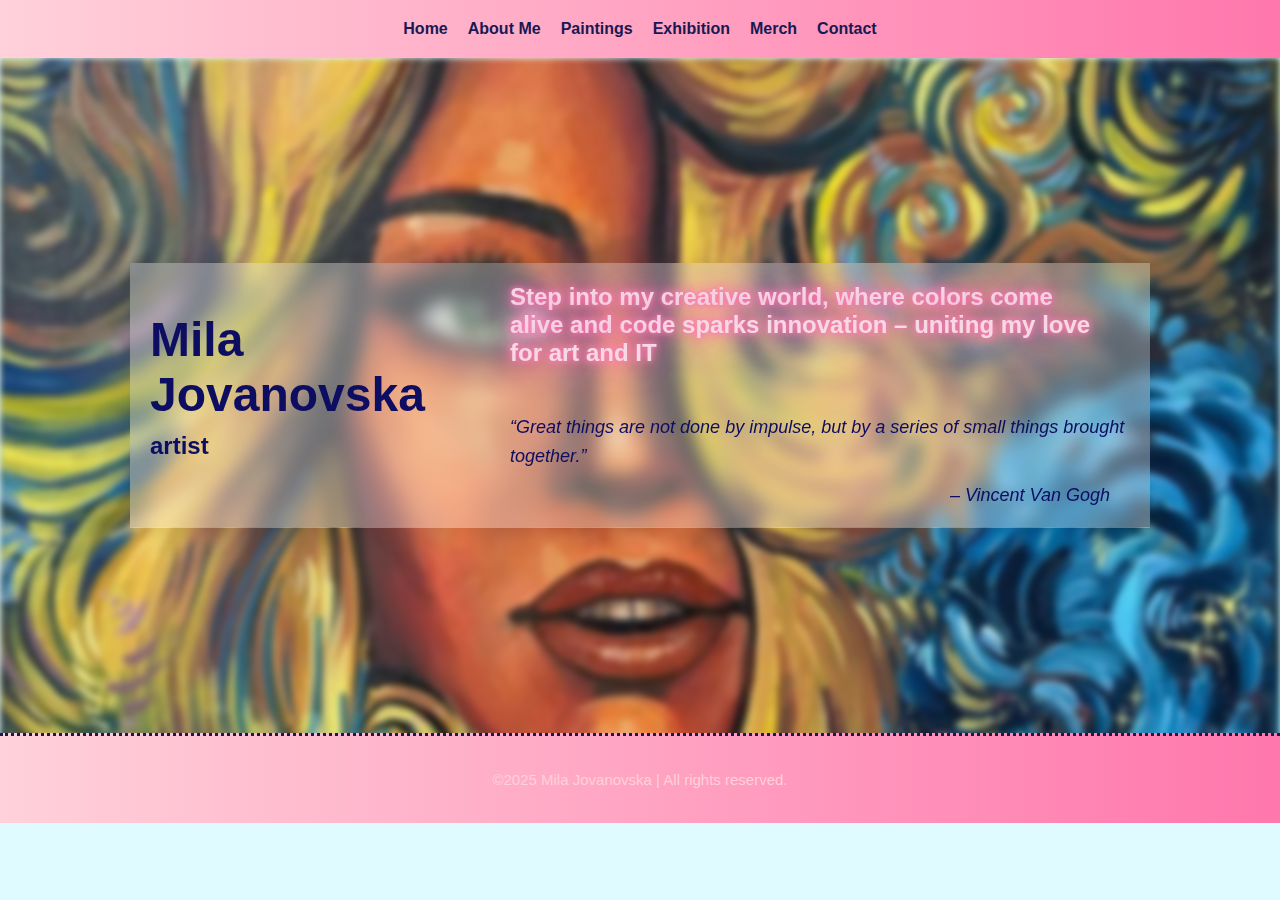
<file: index.html>
<!DOCTYPE html>
<html lang="en">
<head>
    <meta charset="UTF-8">
    <title>Mila's World of Art</title>
    <link rel="stylesheet" href="main.css">
</head>
<body>
<nav class="navbar">
    <a href="index.html">Home</a>
    <a href="about.html">About Me</a>
    <a href="paintings.html">Paintings</a>
    <a href="exhibition.html">Exhibition</a>
    <a href="merch.html">Merch</a>
    <a href="contact.html">Contact</a>
</nav>

<div class="hero-section">
    <div class="blur-bg"></div>

    <div class="hero-content">

        <div class="blur-card two-column">
            <div class="left-side">
                <h1 class="name">Mila Jovanovska</h1>
                <h2 class="title">artist</h2>
            </div>
            <div class="right-side">
                <h2 class="welcome-text">
                    Step into my creative world, where colors come alive and code sparks innovation – uniting my love
                    for art and IT<br><br>
                </h2>
                <p class="quote">
                    “Great things are not done by impulse, but by a series of small things brought together.”
                    <br><span class="author">– Vincent Van Gogh</span>
                </p>
            </div>
        </div>

    </div>
</div>

<footer>
    <p>&copy;2025
        <a href="https://www.instagram.com/milas_worldofart/">Mila Jovanovska </a> | All rights reserved.
    </p>
</footer>
</body>
</html>
</file>
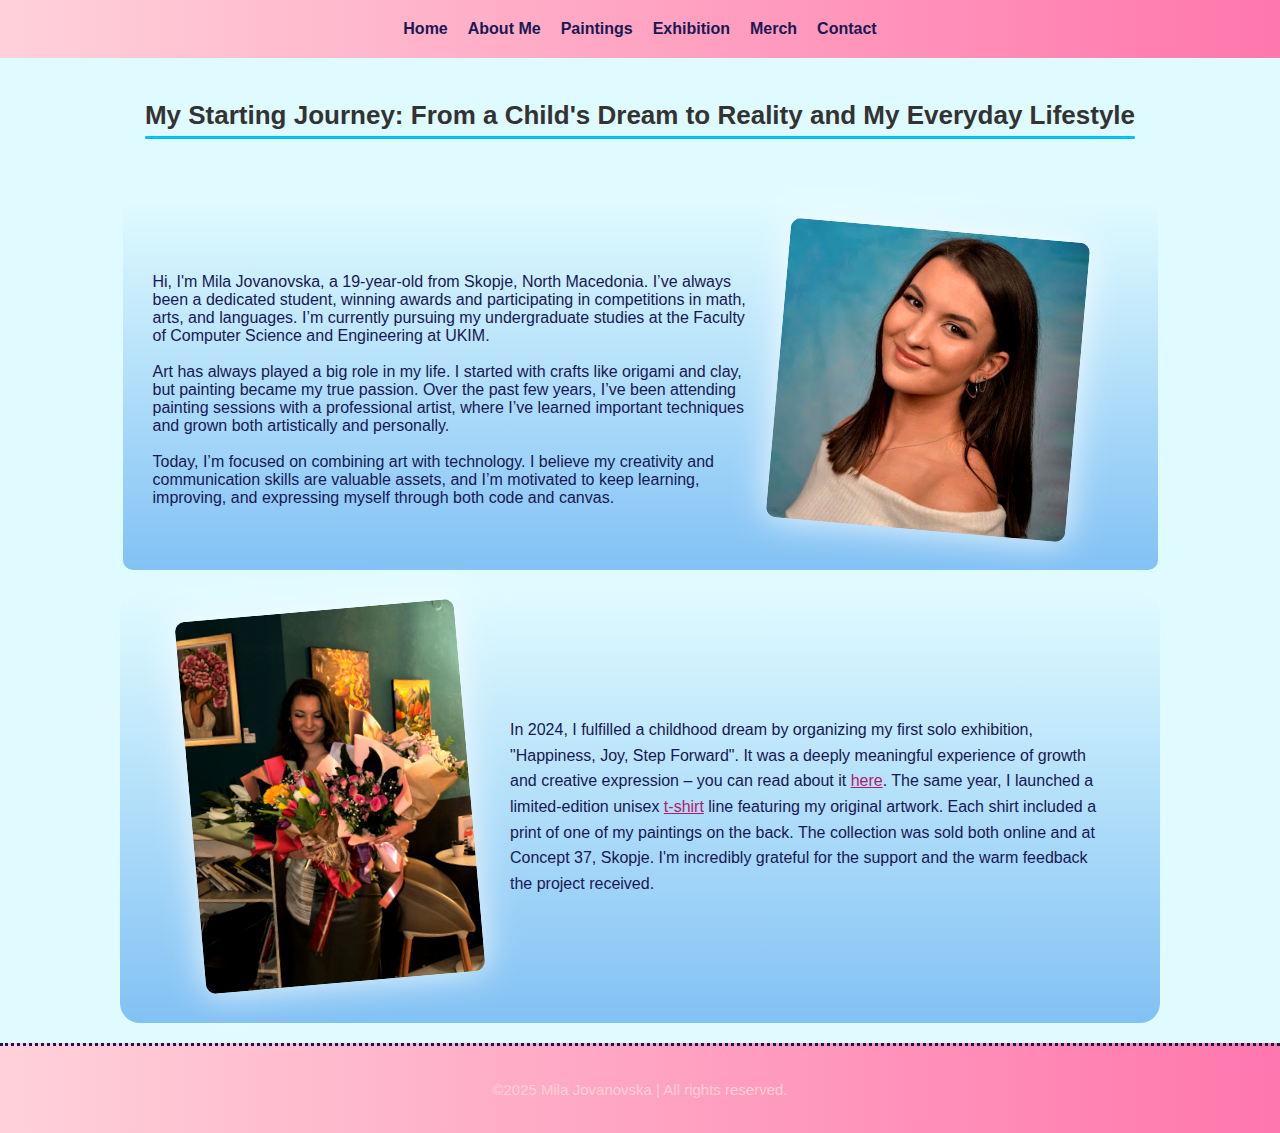
<file: about.html>
<!DOCTYPE html>
<html lang="en">
<head>
    <meta charset="UTF-8">
    <title>About Me</title>
    <link rel="stylesheet" href="main.css">
</head>
<body>
<nav class="navbar">
    <a href="index.html">Home</a>
    <a href="about.html">About Me</a>
    <a href="paintings.html">Paintings</a>
    <a href="exhibition.html">Exhibition</a>
    <a href="merch.html">Merch</a>
    <a href="contact.html">Contact</a>
</nav>
<div class="welcome">
    <h2>My Starting Journey: From a Child's Dream to Reality and My Everyday Lifestyle</h2>
</div>

<div class="me">

    <div class="text">
        <p>Hi, I'm Mila Jovanovska, a 19-year-old from Skopje, North Macedonia. I’ve always been a dedicated
            student,
            winning awards and participating in competitions in math, arts, and languages. I’m currently pursuing my
            undergraduate studies at the Faculty of Computer Science and Engineering at UKIM.
            <br>
            <br>
            Art has always played a big role in my life. I started with crafts like origami and clay, but painting
            became my true passion. Over the past few years, I’ve been attending painting sessions with a
            professional
            artist, where I’ve learned important techniques and grown both artistically and personally.
            <br>
            <br>
            Today, I’m focused on combining art with technology. I believe my creativity and communication skills
            are
            valuable assets, and I’m motivated to keep learning, improving, and expressing myself through both code
            and
            canvas.

            <img src=".idea/me.jpg" height="450" width="450"/>
        </p>

    </div>
</div>
<div class="section">
    <img src="img2.jpg" class="project-image" alt="Art Project">
    <div class="project-text">
        <p>
            In 2024, I fulfilled a childhood dream by organizing my first solo exhibition, "Happiness, Joy, Step Forward".
            It was a deeply meaningful experience of growth and creative expression – you can read about it
            <a href="exhibition.html" class="exhibition-link">here</a>.
            The same year, I launched a limited-edition unisex
            <a href="merch.html" class="exhibition-link">t-shirt</a> line featuring my original artwork.
            Each shirt included a print of one of my paintings on the back.
            The collection was sold both online and at Concept 37, Skopje.
            I'm incredibly grateful for the support and the warm feedback the project received.
        </p>

    </div>
</div>

<footer>
    <p>&copy;2025
        <a href="https://www.instagram.com/milas_worldofart/">Mila Jovanovska </a>| All rights reserved.
    </p>
</footer>

</body>
</html>
</file>
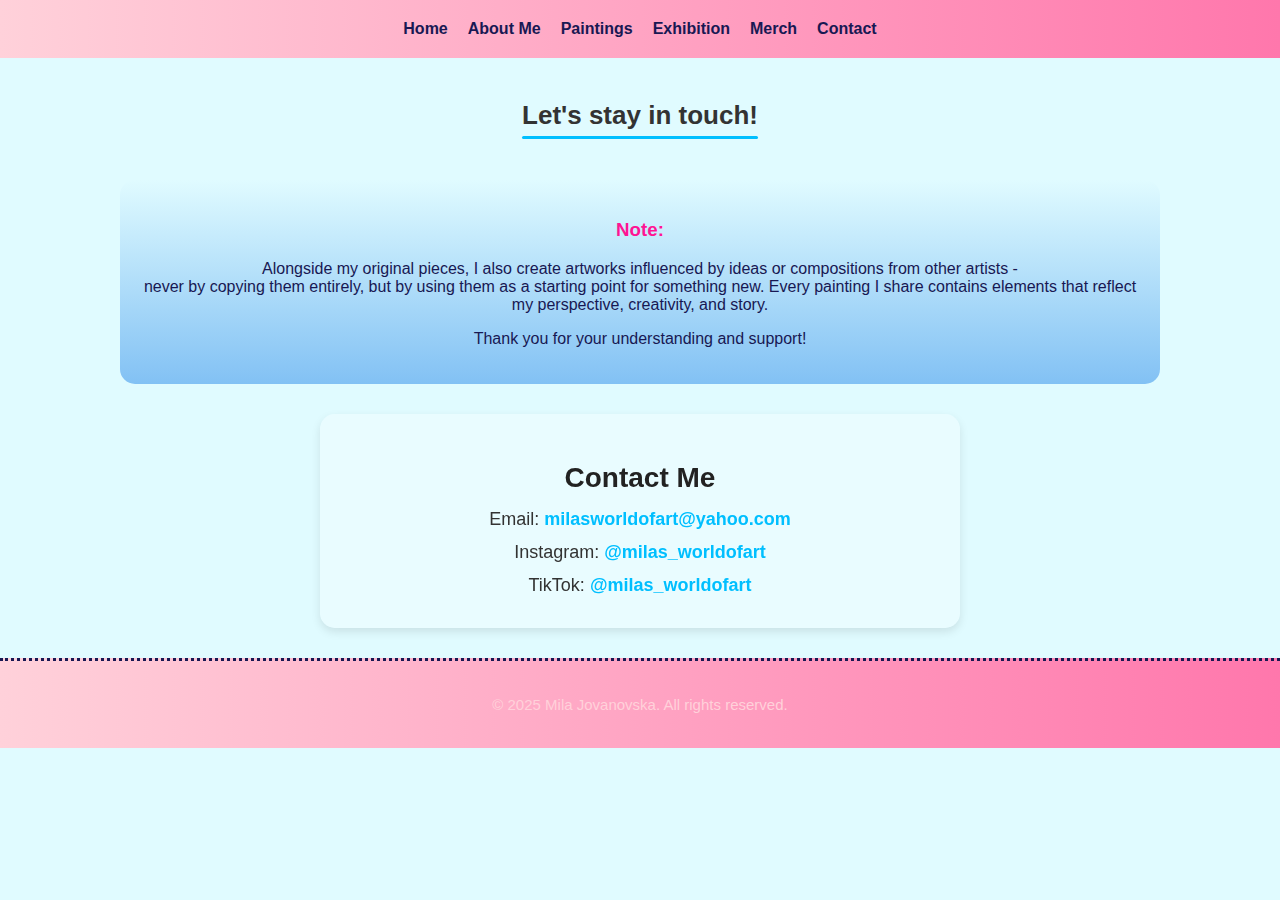
<file: contact.html>
<!DOCTYPE html>
<html lang="en">
<head>
    <meta charset="UTF-8">
    <title>Contact Me</title>
    <link rel="stylesheet" href="main.css">
</head>
<body>

<nav class="navbar">
    <a href="index.html">Home</a>
    <a href="about.html">About Me</a>
    <a href="paintings.html">Paintings</a>
    <a href="exhibition.html">Exhibition</a>
    <a href="merch.html">Merch</a>
    <a href="contact.html">Contact</a>
</nav>
<div class="welcome">
    <h2>Let's stay in touch!</h2>
</div>
<div class="attention">
    <p>
    <h3>Note:</h3>
    <p>
        Alongside my original pieces, I also create artworks influenced by ideas or compositions from other artists
        -<br>
        never by copying them entirely, but by using them as a starting point for something new. Every painting I share
        contains elements that reflect my perspective, creativity, and story.
    </p>
    <p>
        Thank you for your understanding and support!
    </p>

    </p>
</div>
<div class="contact-info">
    <h3>Contact Me</h3>
    <ul>
        <li>Email: <a href="mailto:milasworldofart@yahoo.com">milasworldofart@yahoo.com</a></li>
        <li>Instagram:
            <a href="https://www.instagram.com/milas_worldofart?igsh=MXV6emM2bXAyM2g3cQ%3D%3D" target="_blank"
               rel="noopener noreferrer">
                @milas_worldofart
            </a>
        </li>
        <li>TikTok:
            <a href="https://www.tiktok.com/@milas_worldofart?is_from_webapp=1&sender_device=pc" target="_blank" rel="noopener noreferrer">
                @milas_worldofart
            </a>
        </li>
    </ul>
</div>

<footer>
    <p>&copy; 2025 Mila Jovanovska. All rights reserved.</p>

</footer>


</body>
</html>
</file>
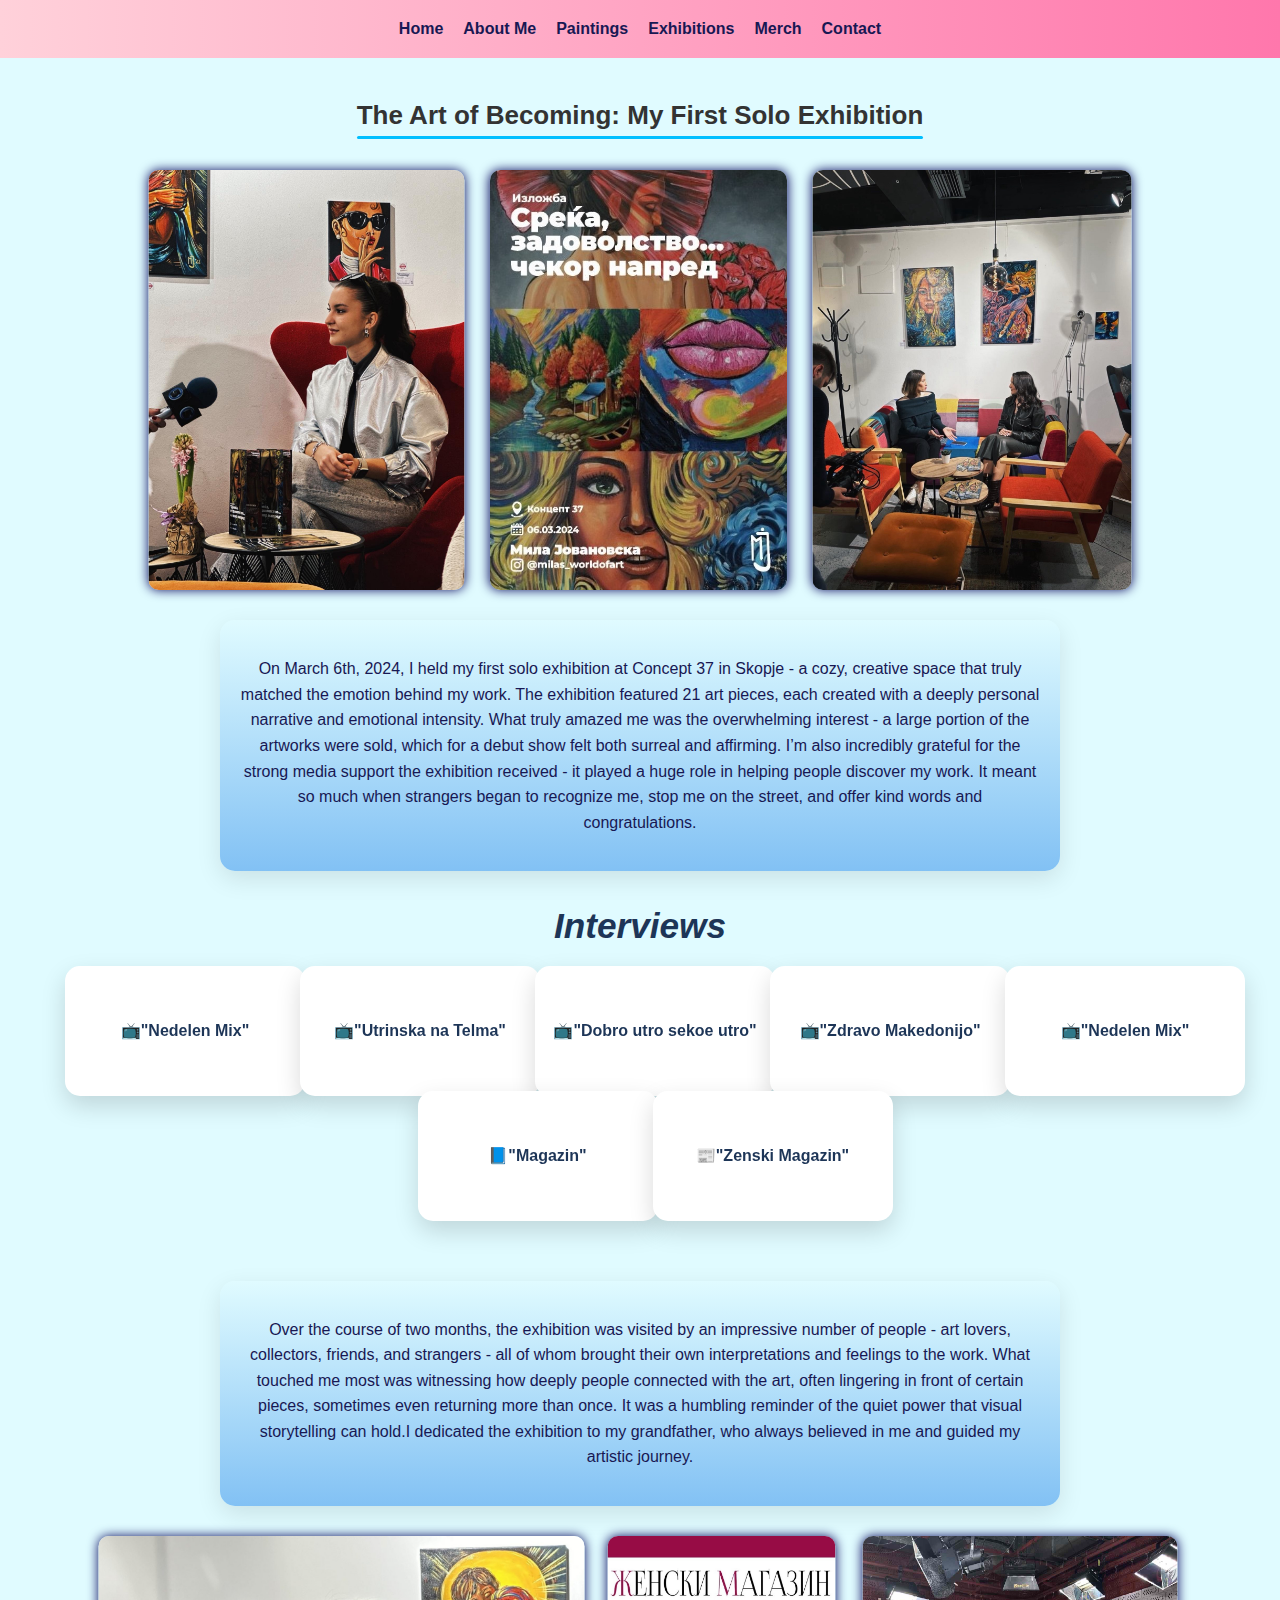
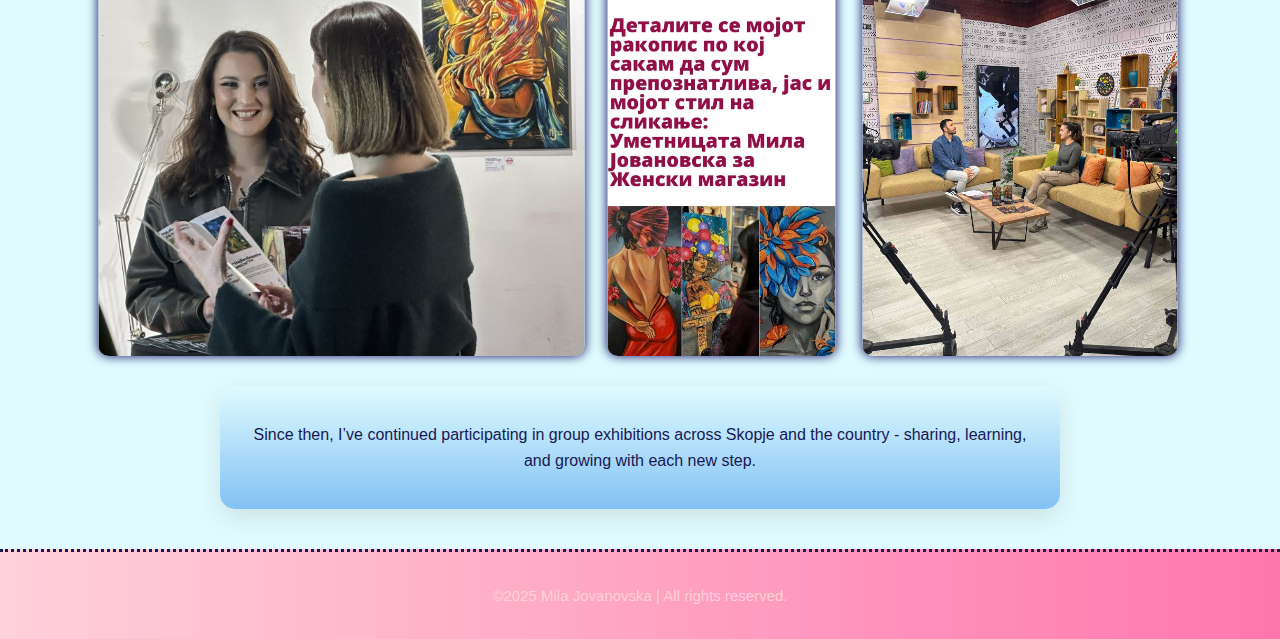
<file: exhibition.html>
<!DOCTYPE html>
<html lang="en">
<head>
    <meta charset="UTF-8">
    <title>Exhibitions</title>
    <link rel="stylesheet" href="main.css">
</head>
<body>

<nav class="navbar">
    <a href="index.html">Home</a>
    <a href="about.html">About Me</a>
    <a href="paintings.html">Paintings</a>
    <a href="exhibition.html">Exhibitions</a>
    <a href="merch.html">Merch</a>
    <a href="contact.html">Contact</a
    >
</nav>

<div class="welcome">
    <h2>The Art of Becoming: My First Solo Exhibition</h2>
</div>
<div class="imgInterviews1">
    <img src="images/img8.jpg" height="1600" width="1204"/>
    <img src="images/img9.jpg" height="664" width="469"/>
    <img src="images/img7.jpg" height="1600" width="1216"/>
</div>

<div class="exhibitionText1">
    <p>
        On March 6th, 2024, I held my first solo exhibition at Concept 37 in Skopje - a cozy, creative space that truly
        matched the emotion behind my work. The exhibition featured 21 art pieces, each created with a deeply
        personal narrative and emotional intensity. What truly amazed me was the overwhelming interest - a large portion
        of the artworks were sold, which for a debut show felt both surreal and affirming.
        I’m also incredibly grateful for the strong media support the exhibition received - it played a huge role in
        helping people discover my work. It meant so much when strangers began to recognize me, stop me on the street,
        and offer kind words and congratulations.


    </p>

</div>


<div class="interviews">
    <h2>Interviews</h2>
    <div class="flip-container">
        <div class="flip-card">
            <div class="flip-front">
                <p>📺"Nedelen Mix"</p>
            </div>
            <div class="flip-back">
                <p>"Nedelen Mix"</p>
                <a href="https://youtu.be/dcqgLA30wpY" target="_blank">Watch now</a>
            </div>
        </div>

        <div class="flip-card">
            <div class="flip-front">
                <p>📺"Utrinska na Telma"</p>
            </div>
            <div class="flip-back">
                <p>"Utrinska na Telma"</p>
                <a href="https://youtu.be/aMEjPIPRVi8" target="_blank">Watch now</a>
            </div>
        </div>

        <div class="flip-card">
            <div class="flip-front">
                <p>📺"Dobro utro sekoe utro"</p>
            </div>
            <div class="flip-back">
                <p>"Dobro utro sekoe utro"</p>
                <a href="https://youtu.be/pKvkNvv9lfY" target="_blank">Watch now</a>
            </div>
        </div>

        <div class="flip-card">
            <div class="flip-front">
                <p>📺"Zdravo Makedonijo"</p>
            </div>
            <div class="flip-back">
                <p>"Zdravo Makedonijo"</p>
                <a href="https://youtu.be/wTSNvPUZFeI" target="_blank">Watch now</a>
            </div>
        </div>

        <div class="flip-card">
            <div class="flip-front">
                <p>📺"Nedelen Mix"</p>
            </div>
            <div class="flip-back">
                <p>"Nedelen Mix"</p>
                <a href="https://youtu.be/HUmpvROEDkQ" target="_blank">Watch now</a>
            </div>
        </div>

        <div class="flip-card">
            <div class="flip-front">
                <p>📘"Magazin"</p>
            </div>
            <div class="flip-back">
                <p>"Magazin"</p>
                <a href="https://www.facebook.com/share/v/16mEeyQzXe/?mibextid=wwXIfr" target="_blank">Watch now</a>
            </div>
        </div>

        <div class="flip-card">
            <div class="flip-front">
                <p>📰"Zenski Magazin"</p>
            </div>
            <div class="flip-back">
                <p>"Zenski Magazin"</p>
                <a href="https://zenskimagazin.mk/detalite-se-mojot-rakopis-po-koj-sakam-da-sum-prepoznatliva-jas-i-mojot-stil-na-slikanje-umetnicata-mila-jovanovska-za-zenski-magazin?fbclid=PAZXh0bgNhZW0CMTEAAaeGGCNpCBWvnUDwX6FDMJ9qyCWMM6Rq1bqQgmxT9shOe9HN4sn8YHInjyqxDg_aem_coxfrrc6ETW5gbQxuFY6HQ"
                   target="_blank">Read now</a>
            </div>
        </div>

    </div>
</div>

<div class="exhibitionText2">
    <p>
        Over the course of two months, the exhibition was visited by an impressive number of people - art lovers,
        collectors, friends, and strangers - all of whom brought their own interpretations and feelings to the work.
        What touched me most was witnessing how deeply people connected with the art, often lingering in front of
        certain pieces, sometimes even returning more than once. It was a humbling reminder of the quiet power that
        visual storytelling can hold.I dedicated the exhibition to
        my grandfather, who always believed in me and guided my artistic journey.
    </p>
</div>
<div class="imgInterviews2">
    <img src="images/img5.jpg" height="1200" width="1600"/>
    <img src="images/img6.jpg" height="1587" width="861"/>
    <img src="images/img10.jpg" height="1600" width="1200"/>

</div>

<div class="exhibitionText3">
    <p>

        Since then, I’ve continued participating in group exhibitions across Skopje and the country - sharing, learning,
        and growing with each new step.
    </p>
</div>

<footer>
    <p>&copy;2025
        <a href="https://www.instagram.com/milas_worldofart/">Mila Jovanovska </a>| All rights reserved.
    </p>

</footer>

</body>
</html>
</file>
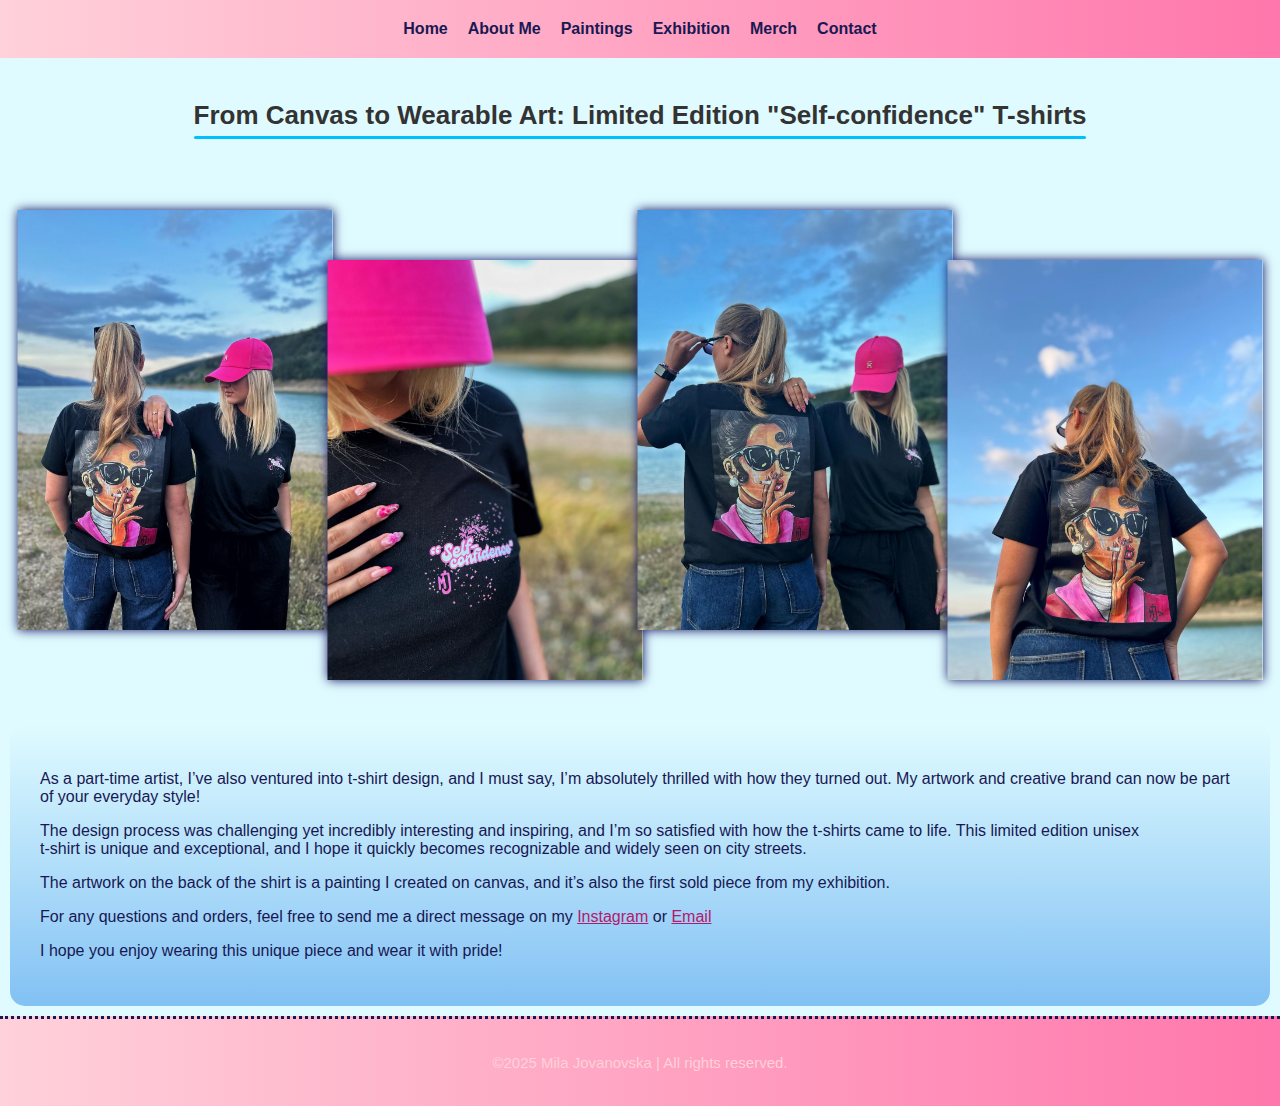
<file: merch.html>
<!DOCTYPE html>
<html lang="en">
<head>
    <meta charset="UTF-8">
    <title>Merch</title>
    <link rel="stylesheet" href="main.css">
</head>
<body>

<nav class="navbar">
    <a href="index.html">Home</a>
    <a href="about.html">About Me</a>
    <a href="paintings.html">Paintings</a>
    <a href="exhibition.html">Exhibition</a>
    <a href="merch.html">Merch</a>
    <a href="contact.html">Contact</a>
</nav>

<div class="welcome">
    <h2>From Canvas to Wearable Art: Limited Edition "Self-confidence" T-shirts</h2>
</div>

<div class="merchimgs">
    <a href="https://www.instagram.com/p/C-cfUNqsLpJ/?igsh=eHI0azdnNDM1ZHJ1" target="_blank" class="first">
        <img src=".idea/original.jpeg"/>
    </a>
    <a href="https://www.instagram.com/p/C-cfUNqsLpJ/?igsh=eHI0azdnNDM1ZHJ1" target="_blank" class="second">
        <img src=".idea/close.jpeg" height="1440" width="1080"/>
    </a>
    <a href="https://www.instagram.com/p/C-cfUNqsLpJ/?igsh=eHI0azdnNDM1ZHJ1" target="_blank" class="third">
        <img src=".idea/both.jpeg" height="1440" width="1080"/>
    </a>
    <a href="https://www.instagram.com/p/C-cfUNqsLpJ/?igsh=eHI0azdnNDM1ZHJ1" target="_blank" class="fourth">
        <img src=".idea/back.jpeg" height="1440" width="1080"/>
    </a>
</div>

<div class="merchDetails">
    <div class="merchText">
        <p>
            As a part-time artist, I’ve also ventured into t-shirt design, and I must say, I’m absolutely thrilled with
            how
            they turned out. My artwork and creative brand can now be part of your everyday style!
        </p>
        <p>
            The design process was challenging yet incredibly interesting and inspiring, and I’m so satisfied with how
            the
            t-shirts came to life. This limited edition unisex <br>t-shirt is unique and exceptional, and I hope it
            quickly
            becomes recognizable and widely seen on city streets.
        </p>
        <p>
            The artwork on the back of the shirt is a painting I created on canvas, and it’s also the first sold piece
            from
            my exhibition.
        </p>

        <p>
            For any questions and orders, feel free to send me a direct message on my <a
                href="https://www.instagram.com/milas_worldofart?igsh=MXV6emM2bXAyM2g3cQ=="
                target="_blank" class="insta">Instagram</a>
            or <a href="mailto:milasworldofart@yahoo.com" class="email">Email</a>
        </p>
        <p>
            I hope you enjoy wearing this unique piece and wear it with pride!
        </p>

    </div>
</div>


<footer>
    <p>&copy;2025
        <a href="https://www.instagram.com/milas_worldofart/">Mila Jovanovska </a>| All rights reserved.
    </p>
</footer>


</body>
</html>
</file>
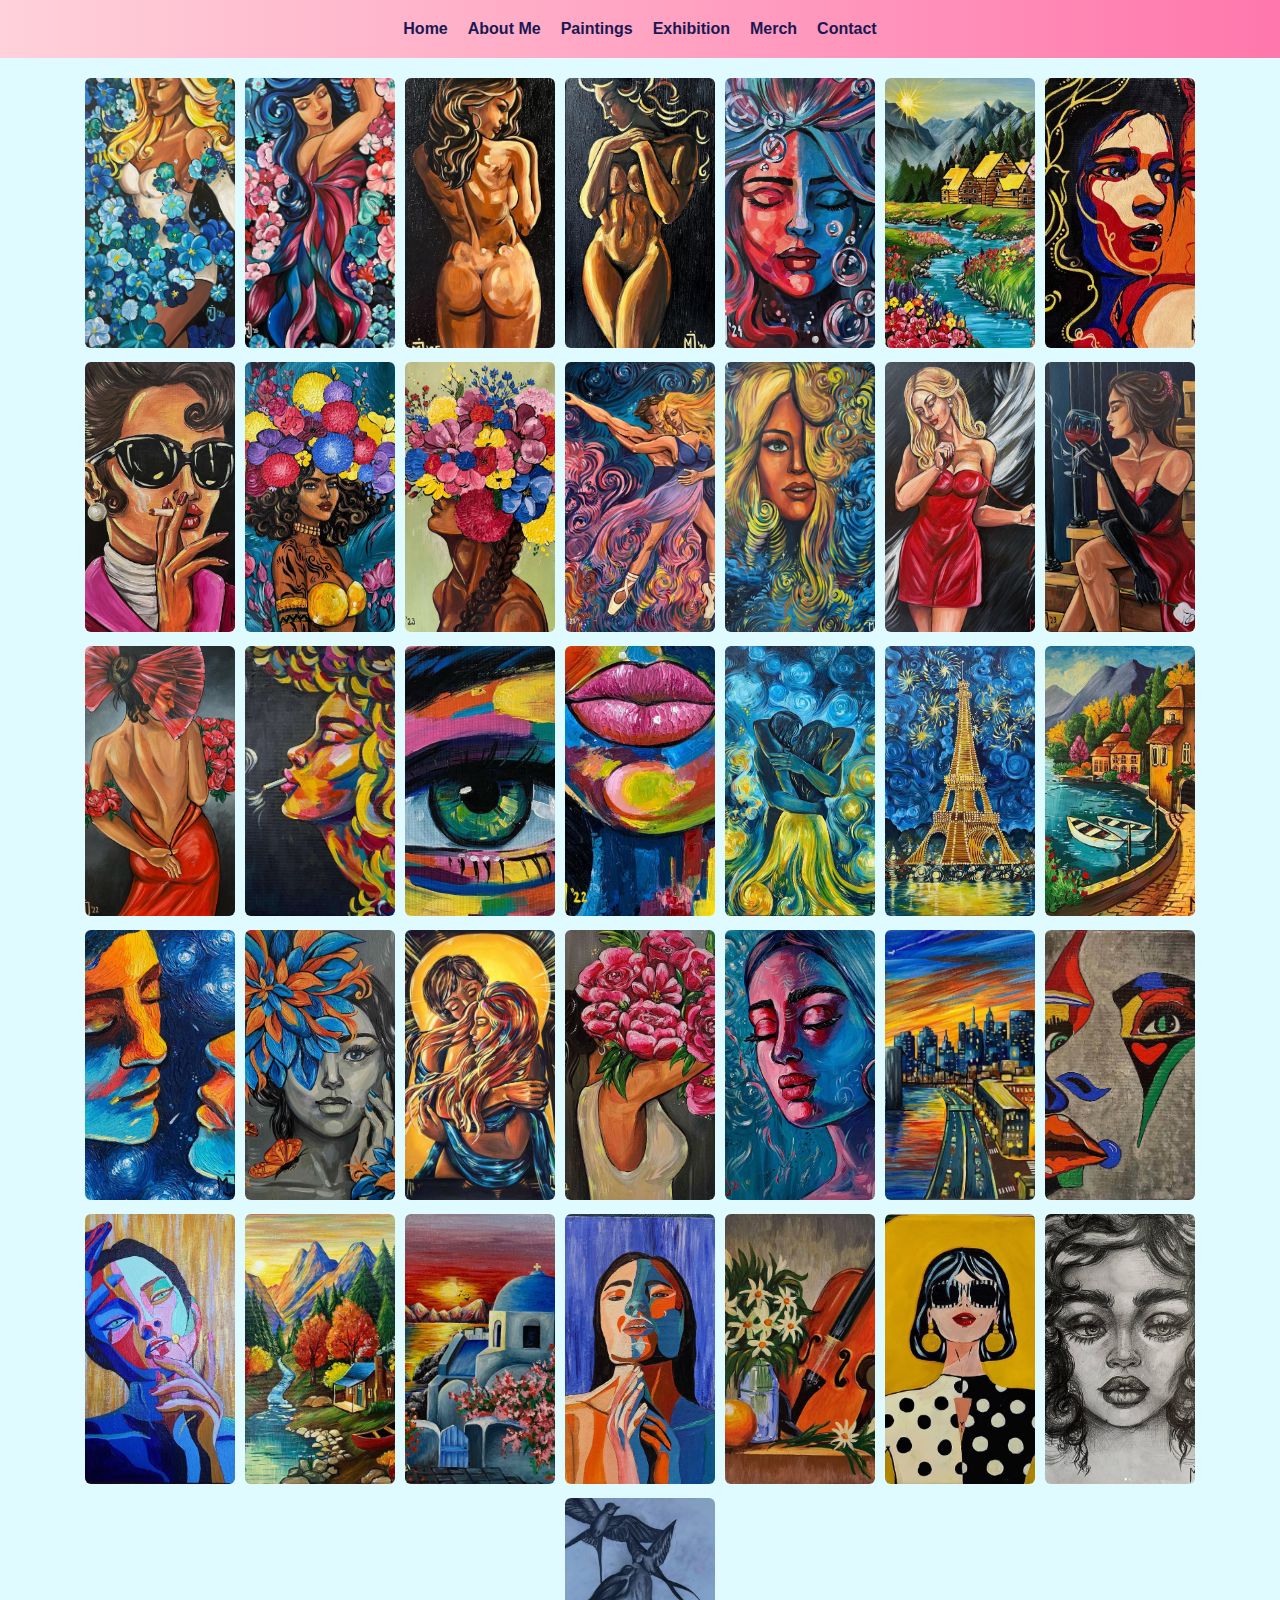
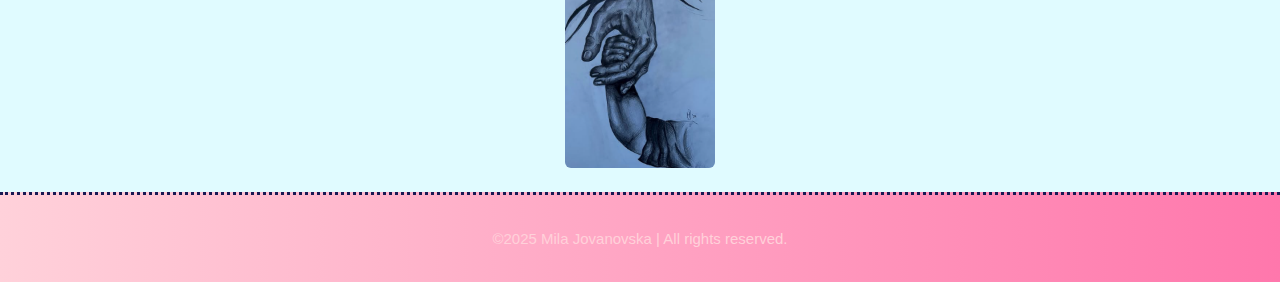
<file: paintings.html>
<!DOCTYPE html>
<html lang="en">
<head>
    <meta charset="UTF-8">
    <title>Paintings</title>
    <link rel="stylesheet" href="main.css">
</head>
<body>

<nav class="navbar">
    <a href="index.html">Home</a>
    <a href="about.html">About Me</a>
    <a href="paintings.html">Paintings</a>
    <a href="exhibition.html">Exhibition</a>
    <a href="merch.html">Merch</a>
    <a href="contact.html">Contact</a>
</nav>
<div class="gallery">
    <a href="https://www.instagram.com/p/DL9YynFMxU5/?igsh=dzh4a2hidjg1bng4">
        <img src="images/AzureMuse.jpg" height="808" width="314"/></a>
    <a href="https://www.instagram.com/p/DKEo2fJMEEi/?utm_source=ig_web_copy_link&igsh=MzRlODBiNWFlZA==">
        <img src="images/Screenshot%202025-06-19%20221840.png" height="808" width="314"/></a>
    <a href="https://www.instagram.com/p/DHF-ZLQsbbF/?utm_source=ig_web_copy_link&igsh=MzRlODBiNWFlZA==">
        <img src="images/perfect2.jpg" height="1600" width="776"/></a>
    <a href="https://www.instagram.com/p/DDKkmofsm-f/?utm_source=ig_web_copy_link&igsh=MzRlODBiNWFlZA==">
        <img src="images/perfect1.jpg" height="1600" width="806"/></a>
    <a href="https://www.instagram.com/p/DBHFvvKsrRs/?utm_source=ig_web_copy_link&igsh=MzRlODBiNWFlZA==">
        <img src="images/bubblySoul.jpg" height="1597" width="1290"/></a>
    <a href="https://www.instagram.com/p/C9SW-iJsvEP/?utm_source=ig_web_copy_link&igsh=MzRlODBiNWFlZA==">
        <img src="images/peace.jpg" height="1600" width="1140"/></a>
    <a href="https://www.instagram.com/p/C6QoWhbsYXu/?utm_source=ig_web_copy_link&igsh=MzRlODBiNWFlZA==">
        <img src="images/milk&honey.jpg" height="1508" width="1290"/></a>
    <a href="https://www.instagram.com/p/C4sQ1Y-sDWi/?utm_source=ig_web_copy_link&igsh=MzRlODBiNWFlZA==">
        <img src="images/selfconfidence.jpg" height="1591" width="1290"/></a>
    <a href="https://www.instagram.com/p/C1wnnS8sP9V/?utm_source=ig_web_copy_link&igsh=MzRlODBiNWFlZA==">
        <img src="images/materpieceHerself.jpg" height="1600" width="1138"/></a>
    <a href="https://www.instagram.com/p/Cyvf1AUNYkc/?utm_source=ig_web_copy_link&igsh=MzRlODBiNWFlZA==">
        <img src="images/escapeing.jpg" height="1599" width="1125"/></a>
    <a href="https://www.instagram.com/p/CuB6tqUMujk/?utm_source=ig_web_copy_link&igsh=MzRlODBiNWFlZA==">
        <img src="images/balerinas.jpg" height="1597" width="1070"/></a>
    <a href="https://www.instagram.com/p/Crnjs18MSeO/?utm_source=ig_web_copy_link&igsh=MzRlODBiNWFlZA==">
        <img src="images/like_a_dream.png" height="710" width="480"/></a>
    <a href="https://www.instagram.com/p/CwYP4aArgqj/?utm_source=ig_web_copy_link&igsh=MzRlODBiNWFlZA==">
        <img src="images/anaMarija.jpg" height="1600" width="1118"/></a>
    <a href="https://www.instagram.com/p/CpGIB2gL1fy/?utm_source=ig_web_copy_link&igsh=MzRlODBiNWFlZA==">
        <img src="images/wine.jpg" height="1600" width="1064"/></a>
    <a href="https://www.instagram.com/p/Cmv6d_YNhMU/?utm_source=ig_web_copy_link&igsh=MzRlODBiNWFlZA==">
        <img src="images/redElegance.jpg" height="1600" width="1062"/></a>
    <a href="https://www.instagram.com/p/CkyBuXutWq4/?utm_source=ig_web_copy_link&igsh=MzRlODBiNWFlZA==">
        <img src="images/curls.jpg" height="1278" width="1290"/></a>
    <a href="https://www.instagram.com/p/CkGASmGrzIV/?utm_source=ig_web_copy_link&igsh=MzRlODBiNWFlZA==">
        <img src="images/eye.jpg" height="842" width="1290"/></a>
    <a href="https://www.instagram.com/p/CjtcXaDtuVz/?utm_source=ig_web_copy_link&igsh=MzRlODBiNWFlZA==">
        <img src="images/mouth.jpg" height="1600" width="1288"/></a>
    <a href="https://www.instagram.com/p/Ci7Nt8Arzwh/?utm_source=ig_web_copy_link&igsh=MzRlODBiNWFlZA==">
        <img src="images/safestPlace.jpg" height="1600" width="1138"/></a>
    <a href="https://www.instagram.com/p/Cdic2OKteHx/?utm_source=ig_web_copy_link&igsh=MzRlODBiNWFlZA==">
        <img src="images/paris.jpg" height="1600" width="1126"/></a>
    <a href="https://www.instagram.com/p/ChH9_WnNoib/?utm_source=ig_web_copy_link&igsh=MzRlODBiNWFlZA==">
        <img src="images/lago.jpg" height="1590" width="1194"/></a>
    <a href="https://www.instagram.com/p/CeyqZMVrcnB/?utm_source=ig_web_copy_link&igsh=MzRlODBiNWFlZA==">
        <img src="images/kiss.jpg" height="1596" width="1290"/></a>
    <a href="https://www.instagram.com/p/CbpdEUoNf5n/?utm_source=ig_web_copy_link&igsh=MzRlODBiNWFlZA==">
        <img src="images/bloom.jpg" height="1594" width="1290"/></a>
    <a href="https://www.instagram.com/p/CbPaFbktMwr/?utm_source=ig_web_copy_link&igsh=MzRlODBiNWFlZA==">
        <img src="images/loveSparks.jpg" height="1439" width="1016"/></a>
    <a href="https://www.instagram.com/p/CYT4rdatysr/?utm_source=ig_web_copy_link&igsh=MzRlODBiNWFlZA==">
        <img src="images/hiddenBeauty.jpg" height="1576" width="1290"/></a>
    <a href="https://www.instagram.com/p/CXdgpQcLPR4/?utm_source=ig_web_copy_link&igsh=MzRlODBiNWFlZA==">
        <img src="images/magicalSigh.jpg" height="1562" width="1146"/></a>
    <a href="https://www.instagram.com/p/CU5K-kANlHI/?utm_source=ig_web_copy_link&igsh=MzRlODBiNWFlZA==">
        <img src="images/newyork.jpg" height="1185" width="1193"/></a>
    <a href="https://www.instagram.com/p/CK1nYnZre2m/?utm_source=ig_web_copy_link&igsh=MzRlODBiNWFlZA==">
        <img src="images/first.jpg" height="1155" width="1118"/></a>
    <a href="https://www.instagram.com/p/CK9XMSrraMD/?utm_source=ig_web_copy_link&igsh=MzRlODBiNWFlZA==">
        <img src="images/second.jpg" height="1586" width="1290"/></a>
    <a href="https://www.instagram.com/p/COF-Sq1n-1k/?utm_source=ig_web_copy_link&igsh=MzRlODBiNWFlZA==">
        <img src="images/heaven.jpg" height="1466" width="1064"/></a>
    <a href="https://www.instagram.com/p/CP_dr9NnbLc/?utm_source=ig_web_copy_link&igsh=MzRlODBiNWFlZA==">
        <img src="images/Screenshot%202025-06-19%20222348.png" height="762" width="622"/></a>
    <a href="https://www.instagram.com/p/CKrmhLtrQbo/?utm_source=ig_web_copy_link&igsh=MzRlODBiNWFlZA==">
        <img src="images/Screenshot%202025-06-19%20222320.png" height="789" width="611"/></a>
    <a href="https://www.instagram.com/p/CM9tW0Gn4Ga/?utm_source=ig_web_copy_link&igsh=MzRlODBiNWFlZA==">
        <img src="images/Screenshot%202025-06-19%20222236.png" height="741" width="602"/></a>
    <a href="https://www.instagram.com/p/CQ5_COWJ_pQ/?utm_source=ig_web_copy_link&igsh=MzRlODBiNWFlZA==">
        <img src="images/Screenshot%202025-06-19%20222225.png" height="778" width="777"/></a>
    <a href="https://www.instagram.com/p/CnZf_gXM-OF/?utm_source=ig_web_copy_link&igsh=MzRlODBiNWFlZA==">
        <img src="images/Screenshot%202025-06-19%20222152.png" height="809" width="607"/></a>
    <a href="https://www.instagram.com/p/C24njFlMzAL/?utm_source=ig_web_copy_link&igsh=MzRlODBiNWFlZA==">
        <img src="images/Screenshot%202025-06-19%20222114.png" height="812" width="696"/></a>
</div>
<footer>
    <p>&copy;2025
        <a href="https://www.instagram.com/milas_worldofart/">Mila Jovanovska </a>| All rights reserved.
    </p>
</footer>


</body>
</html>
</file>
<file: main.css>
body {
    background-color: #e0fbff;
    font-family: 'Raleway', sans-serif;
}

.welcome {
    text-align: center;
    margin: auto;
    padding: 20px;

}

.welcome h2 {
    font-size: 26px;
    font-weight: 600;
    color: #333;
    text-align: center;
    position: relative;
    display: inline-block;
    padding-bottom: 8px; /* место за линијата */
}

.welcome h2::after {
    content: "";
    position: absolute;
    width: 100%; /* целосна ширина на текстот */
    height: 3px;
    background: #00bfff;
    bottom: 0;
    left: 0;
    border-radius: 2px;
    animation: underline-grow 2s ease forwards;
}

@keyframes underline-grow {
    from {
        width: 0;
        left: 0;
    }
    to {
        width: 100%;
        left: 0;
    }
}


.navbar {
    gap: 100px;
    background-image: linear-gradient(to right, #ffd1da, #ff77ac);
    display: flex;
    justify-content: space-evenly;
    padding: 100px;
    align-items: center;
}


.navbar a {
    text-decoration: none;
    color: #181853;
    font-weight: bold;
    position: relative;
    transition: transform 0.3s ease, color 0.3s ease;
    transform-origin: center;
    transition: transform 0.3s ease;
}

.navbar a::after {
    content: '';
    position: absolute;
    left: 0;
    bottom: -5px;
    width: 100%;
    height: 2px;
    background-color: #181853;
    transform: scaleX(0);
}

.navbar a:hover {
    color: antiquewhite;
    transform: scale(1.1);
}

.navbar a:hover::after {
    transform: scaleX(1);
    transition: transform 0.3s ease;
}

footer {
    background-image: linear-gradient(to right, #ffd1da, #ff77ac);
    display: flex;
    justify-content: center;
    font-size: 15px;
    color: #ffd1da;
    padding: 7px;
    border-top: 3px dotted #181853;
    text-decoration: none;
}

footer a {
    text-decoration: none;
    color: #ffd1da;
}

footer a:hover {
    color: #afeff8;
    transform: scale(1.1);

}

.exhibition-link {
    color: #b11a6d;
    text-decoration: underline;
}

.exhibition-link:hover {
    color: #f6d9e5;
}

.me {
    display: flex;
    flex-direction: row-reverse;
    justify-content: center;
    align-items: center;
    gap: 20px;
    cursor: default;
    margin: 70px;
}

.attention {
    background: linear-gradient(to bottom, #e0fbff, #82c1f4);
    border-radius: 15px;
    padding: 20px;
    color: #181853;
    margin: auto;
    width: 1000px;
    text-align: center;
}

.attention h3 {
    color: deeppink;
    font-weight: bold;
    text-align: center;
}

.merchimgs {
    display: flex;
    gap: 10px;
    justify-content: center;
    margin-bottom: 50px;
}

.merchimgs img {
    transform: scale(1.05);
    transition: transform 0.3s ease;
    margin-top: 40px;
    height: 400px;
    width: auto;
    box-shadow: 0 0 10px rgb(13, 13, 97);
}

.merchimgs a:nth-child(even) {
    margin-top: 50px;
}

.merchDetails, .merchText div {
    display: block;
    justify-content: left;
    text-align: left;
    background: linear-gradient(to bottom, #e0fbff, #82c1f4);
    border-radius: 15px;
    padding: 30px;
    margin: 10px;
    color: #181853
}

.insta {
    color: #b11a6d;
    text-decoration: underline;
}

.insta:hover {
    color: #f6d9e5;
}

.email {
    color: #b11a6d;
    text-decoration: underline;
}

.email:hover {
    color: #f6d9e5;

}

.gallery {
    display: flex;
    flex-wrap: wrap;
    gap: 10px;
    justify-content: center;
    padding: 20px;
}

.gallery img {
    width: 150px;
    height: 270px;
    object-fit: cover;
    border-radius: 6px;
    transition: transform 0.3s ease;
}

.gallery img:hover {
    transform: scale(1.05);
}

.exhImg {
    display: inline-block;
    display: flex;
    flex-direction: row-reverse;
    justify-content: center;
    align-items: center;
    gap: 20px;
    cursor: default;
    margin: 70px;
}

.exhImg img {
    width: 300px;
    height: auto;

}

.text {
    width: 935px;
    img{
        height: 400px;
        width: 450px;
    }
}


body > div.me > div > p:nth-child(1) {
    display: flex;
    flex-direction: row;
    align-items: center;
    border-radius: 10px;
    background: linear-gradient(to bottom, #e0fbff, #82c1f4);
    padding: 30px;
    margin: -50px;
    color: #181853;
    gap: 30px;
    padding-bottom: 20px;

}

body > div.me > div > p:nth-child(1) img {
    width: 300px;
    height: auto;
    border-radius: 10px;
    transform: rotate(5deg);
    box-shadow: 0 0 35px rgba(255, 255, 255, 0.85);
    filter: brightness(1.1) contrast(1.05);
    animation: float 6s ease-in-out infinite;
    margin-bottom: 20px;
    margin-right: 20px;


}

body > div.me > div > p:nth-child(1)::after {
    content: '';
    flex: 1;
}

.section {
    display: flex;
    align-items: center;
    justify-content: center;
    gap: 40px;
    margin: 20px auto;
    padding: 20px;
    border-radius: 20px;
    color: #181853;
    background: linear-gradient(to bottom, #e0fbff, #82c1f4);
    max-width: 1000px;
    flex-wrap: wrap;
}

.project-image {
    width: 280px;
    height: auto;
    border-radius: 10px;
    transform: rotate(-5deg);
    box-shadow: 0 0 35px rgba(255, 255, 255, 0.85);
    filter: brightness(1.1) contrast(1.05);
    animation: float 6s ease-in-out infinite;
    flex-shrink: 0;
    margin-bottom: 20px;
    margin-left: 20px;
}

.project-text {
    max-width: 600px;
    font-size: 16px;
    line-height: 1.6;
    text-align: left;
}


.exhibition-link {
    color: #b11a6d;
    text-decoration: underline;
}

.exhibition-link:hover {
    color: #f6d9e5;
}


.imgInterviews1 {
    display: flex;
    flex-wrap: wrap;
    justify-content: center;
    margin-bottom: 50px;
    width: 1000px;
    margin: auto;
    gap: 40px;

}

.imgInterviews1 img {
    transform: scale(1.05);
    transition: transform 0.3s ease;
    height: 400px;
    width: auto;
    box-shadow: 0 0 10px rgb(13, 13, 97);
    border-radius: 10px;
}

.interviews {
    padding: 50px;
    border-radius: 20px;
    text-align: center;
    margin-top: -85px;
}

.interviews h2 {
    font-size: 2.2rem;
    margin-bottom: 20px;
    color: #1d3557;
    font-style: italic;
}

.flip-container {
    display: flex;
    flex-wrap: wrap;
    justify-content: center;
    gap: 25px;
}

.flip-card {
    background-color: transparent;
    width: 210px;
    height: 100px;
    perspective: 1000px;
    position: relative;
    transition: transform 0.3s ease, box-shadow 0.3s ease;
}

.flip-card:focus-within,
.flip-card:active {
    transform: scale(1.1);
    box-shadow: 10px 20px 35px rgba(255, 105, 180, 0.4);
    z-index: 10;
}

.flip-front, .flip-back {
    width: 100%;
    height: 100%;
    position: absolute;
    border-radius: 15px;
    backface-visibility: hidden;
    transition: transform 0.6s ease;
    display: flex;
    justify-content: center;
    align-items: center;
    font-size: 1rem;
    font-weight: bold;
    box-shadow: 0 10px 25px rgba(0, 0, 0, 0.15);
    padding: 15px;
    text-align: center;
    cursor: pointer;
    flex-direction: column;
}


.flip-front {
    background-color: #ffffff;
    color: #1d3557;
    transform: rotateY(0deg);
}

.flip-back {
    background-color: #1d3557;
    color: #ffffff;
    transform: rotateY(180deg);
}

.flip-card:hover .flip-front {
    transform: rotateY(180deg);
}

.flip-card:hover .flip-back {
    transform: rotateY(0deg);
}

.flip-back a {
    margin-top:-10px;
    color: #ffffff;
    text-decoration: underline;
    font-size: 0.95rem;
    transition: color 0.3s ease;
    cursor: pointer;
}

.flip-back a:hover {
    color: #ff6fbd;
    text-decoration: underline;
}

.flip-back a:active {
    color: hotpink;
    text-decoration: underline;
}

.exhibitionText1 {
    max-width: 800px;
    margin: 40px auto;
    padding: 20px;
    background: linear-gradient(to bottom, #e0fbff, #82c1f4);
    border-radius: 15px;
    box-shadow: 0 8px 25px rgba(0, 0, 0, 0.1);
    color: #181853;
    font-size: 1rem;
    line-height: 1.6;
    text-align: center;
}

.exhibitionText2 {
    max-width: 800px;
    margin: 40px auto;
    padding: 20px;
    background: linear-gradient(to bottom, #e0fbff, #82c1f4);
    border-radius: 15px;
    box-shadow: 0 8px 25px rgba(0, 0, 0, 0.1);
    color: #181853;
    font-size: 1rem;
    line-height: 1.6;
    text-align: center;
}

.exhibitionText3 {
    max-width: 800px;
    margin: 40px auto;
    padding: 20px;
    background: linear-gradient(to bottom, #e0fbff, #82c1f4);
    border-radius: 15px;
    box-shadow: 0 8px 25px rgba(0, 0, 0, 0.1);
    color: #181853;
    font-size: 1rem;
    line-height: 1.6;
    text-align: center;
}

.imgInterviews2 {
    display: flex;
    flex-wrap: wrap;
    justify-content: center;
    margin-bottom: 50px;
    width: 1200px;
    margin: auto;
    gap: 40px;

}

.imgInterviews2 img {
    transform: scale(1.05);
    transition: transform 0.3s ease;
    height: 400px;
    width: auto;
    box-shadow: 0 0 10px rgb(13, 13, 97);
    border-radius: 10px;
}

body {
    margin: 0;
    font-family: 'Segoe UI', sans-serif;
}

.navbar {
    display: flex;
    justify-content: center;
    gap: 20px;
    padding: 20px;
    background-color: #fff;
}

footer {
    text-align: center;
    padding: 20px;
    background-color: #fff;
}

.hero-section {
    position: relative;
    min-height: 75vh; /* земи 90% од висината на прозорецот */
    display: flex;
    align-items: center;
    justify-content: center;
    /*padding: 60px 20px;*/
    overflow: hidden;
}

.blur-bg {
    position: absolute;
    top: 0;
    left: 0;
    width: 100%;
    height: 180%;
    background: url("like_a_dream.png") no-repeat center;
    background-size: cover;
    filter: blur(3px);
    z-index: 0;
}

.hero-content {
    position: relative;
    z-index: 1;
    width: 100%;
    max-width: 1200px;
    display: flex;
    flex-direction: column;
    gap: 40px;
}

.blur-card {
    background-color: rgba(255, 255, 255, 0.3);
    backdrop-filter: blur(8px);
    padding: 0px;
    padding-left: 20px;
    box-shadow: 0 8px 20px rgba(0, 0, 0, 0.1);
    margin-top: -60px;
    width: 1000px;
    margin: auto;

}

.two-column {
    display: flex;
    flex-wrap: wrap;
    gap: 40px;
    align-items: center;
}

.left-side {
    flex: 1;
    text-align: left;
}

.right-side {
    flex: 2;
    text-align: left;

}

.name {
    font-size: 48px;
    font-weight: bold;
    margin: 0;
    color: #0d0d61;

}

.title {
    font-size: 24px;
    color: #0d0d61;
    margin-top: 10px;
}

.welcome-text {
    font-size: 24px;
    margin-bottom: 10px;
    color: #f6d9e5;
    text-shadow: 0 0 5px #ff7baf,
    0 0 10px #ff7baf,
    0 0 20px #ff7baf,
    0 0 40px #ff7baf;
    width: 600px;
}

.subtext {
    font-size: 20px;
    font-style: italic;
    margin-bottom: 20px;
}

.quote {
    font-size: 18px;
    font-style: italic;
    line-height: 1.6;
    color: #0d0d61;
}

.author {
    display: block;
    margin-top: 10px;
    text-align: right;
    color: #0d0d61;
    padding-right: 40px;
}

.content {
    display: flex;
    justify-content: center;
}

.mainImg img {
    border-radius: 15px;
    max-width: 100%;
    height: auto;
    box-shadow: 0 0 15px rgba(0, 0, 0, 0.2);
}

.contact-info {
    max-width: 600px;
    margin: 30px auto;
    padding: 20px;
    background-color: rgba(255, 255, 255, 0.3);
    border-radius: 15px;
    backdrop-filter: blur(6px);
    box-shadow: 0 4px 10px rgba(0, 0, 0, 0.1);
    text-align: center;
}

.contact-info h3 {
    font-size: 28px;
    margin-bottom: 15px;
    color: #222;
}

.contact-info ul {
    list-style: none;
    padding: 0;
    margin: 0;
}

.contact-info li {
    font-size: 18px;
    margin: 12px 0;
    color: #333;
}

.contact-info a {
    color: #00bfff;
    text-decoration: none;
    font-weight: 600;
    transition: color 0.3s ease;
}

.contact-info a:hover {
    color: #0077aa;
    text-decoration: underline;
}
</file>
